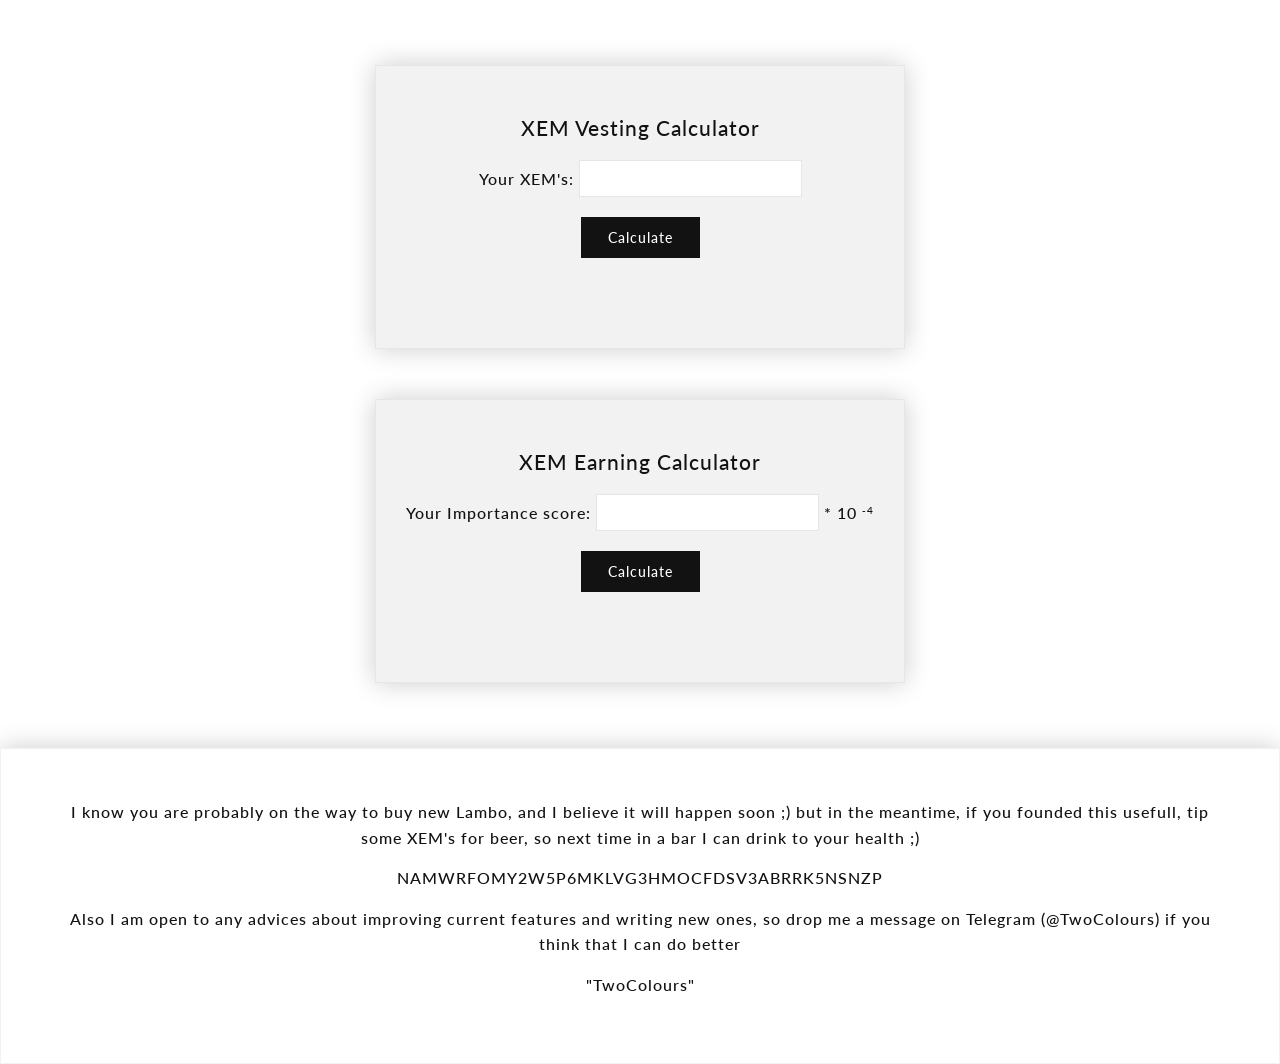
<file: index.html>
<!DOCTYPE html>
<html>
<head>
	<!-- Global site tag (gtag.js) - Google Analytics -->
	<script async src="https://www.googletagmanager.com/gtag/js?id=UA-116717317-1"></script>
	<script>
		window.dataLayer = window.dataLayer || [];
		function gtag(){dataLayer.push(arguments);}
		gtag('js', new Date());

		gtag('config', 'UA-116717317-1');
	</script>
	<meta charset="utf-8">
	<meta http-equiv="X-UA-Compatible" content="IE=edge">
	<title>XEM Vesting and Earning Calculator</title>
	<script src="https://ajax.googleapis.com/ajax/libs/jquery/3.3.1/jquery.min.js"></script>
	<link href="https://fonts.googleapis.com/css?family=Lato" rel="stylesheet">
	<script src="vestingcalculator.js"></script>
	<link rel="stylesheet" type="text/css" href="vestingcalculator.css">
</head>
<body class="body">
	<header class="header">
		
	</header>
	<main class="main container-standard spacer-medium">
		<div class="calculator calculator-vesting">
			<h4 class="calculator__title">
				XEM Vesting Calculator
			</h4>
			<label class="number-label">Your XEM's: <input type="number" name="number" class="vestingNumber"></label>
			<button type="submit" class="btn submit-vesting">Calculate</button>
			<div class="calculator__output"></div>
		</div>

		<div class="calculator calculator-earning">
			<h4 class="calculator__title">
				XEM Earning Calculator
			</h4>
			<label class="number-label">Your Importance score: <input type="number" name="number" class="earningNumber"> * 10 <sup>-4</sup></label>
			<button type="submit" class="btn submit-earning">Calculate</button>
			<div class="calculator-earning__output"></div>
		</div>

	</main>
	<footer class="footer">
		<div class="footer__info spacer-small">
			<div class="footer__info__text container-standard"><p>I know you are probably on the way to buy new Lambo, and I believe it will happen soon ;) but in the meantime, if you founded this usefull, tip some XEM's for beer, so next time in a bar I can drink to your health ;) </p>
				<p class="xem-address">NAMWRFOMY2W5P6MKLVG3HMOCFDSV3ABRRK5NSNZP</p>
				<p>Also I am open to any advices about improving current features and writing new ones, so drop me a message on Telegram (@TwoColours) if you think that I can do better</p>
				<p>"TwoColours"</p>
			</div>
		</footer>

	</body>
	</html>
</file>
<file: vestingcalculator.css>
/*============================================================================
# General
==============================================================================*/
html {
  background-color: #fff; }

body {
  background-color: #fff;
  height: 100%;
  width: 100%;
  min-height: 100vh; }

.main-content {
  display: block;
  position: relative; }
  .main-content:after {
    content: "";
    background: rgba(0, 0, 0, 0.7);
    position: absolute;
    top: 0;
    left: 0;
    width: 100%;
    height: 100%;
    z-index: 9;
    visibility: hidden;
    pointer-events: none;
    opacity: 0;
    -webkit-transition: opacity 0.3s, visibility 0.3s;
    -o-transition: opacity 0.3s, visibility 0.3s;
    transition: opacity 0.3s, visibility 0.3s; }

.main-content.overlay:after {
  opacity: 1;
  visibility: visible; }

.visually-hidden {
  position: absolute;
  overflow: hidden;
  clip: rect(0 0 0 0);
  height: 1px;
  width: 1px;
  margin: -1px;
  padding: 0;
  border: 0; }

img {
  max-width: 100%; }

/*============================================================================
# Mixins
==============================================================================*/
/*============================================================================
# Flexbox Mixins
==============================================================================*/
.animated-underline {
  /* I don't know why this is needed, I just added it and it worked in IE Edge. If we remove this width, the gradient breaks in IE Edge */
  width: calc(100%);
  background-image: -webkit-linear-gradient(transparent calc(100% - 2px), black 2px);
  background-image: -o-linear-gradient(transparent calc(100% - 2px), black 2px);
  background-image: linear-gradient(transparent calc(100% - 2px), black 2px);
  background-repeat: no-repeat;
  background-size: 0% 100%;
  -webkit-transition: background-size 0.5s ease-in-out;
  -o-transition: background-size 0.5s ease-in-out;
  transition: background-size 0.5s ease-in-out;
  padding-bottom: 2px; }

.animated-underline:hover {
  background-size: 100% 100%; }

/*============================================================================
# Typography
==============================================================================*/
body,
input,
textarea,
button,
select {
  font-size: 16px;
  line-height: normal;
  font-family: "Lato", Helvetica, Arial, sans-serif;
  color: #121212;
  -webkit-font-smoothing: antialiased;
  -webkit-text-size-adjust: 100%;
  font-weight: 500;
  letter-spacing: 1px; }

a {
  color: #121212; }

h1, .h1, h2, .h2, h3, .h3, h4, .h4, h5, .h5, h6, .h6 {
  display: block;
  font-family: "Lato", Helvetica, Arial, sans-serif;
  font-weight: 500;
  margin: 0 0 0.5em;
  line-height: normal; }
  h1 a, .h1 a, h2 a, .h2 a, h3 a, .h3 a, h4 a, .h4 a, h5 a, .h5 a, h6 a, .h6 a {
    text-decoration: none;
    font-weight: inherit; }

/*================ Use em() Sass function to declare font-size ================*/
h1, .h1 {
  font-size: 4.3em; }

h2, .h2 {
  font-size: 3em; }

h3, .h3 {
  font-size: 2.15em; }

.h3-h4 {
  font-size: 1.5em; }

h4, .h4 {
  font-size: 1.29em; }

h5, .h5 {
  font-size: 1em; }

h6, .h6 {
  font-size: 0.86em; }

@media (max-width: 1300px) {
  h1, .h1 {
    font-size: 3.5em; } }

@media (max-width: 600px) {
  h1, .h1 {
    font-size: 2.5em; } }

p {
  margin: 0 0 15px 0;
  line-height: 1.6; }
  p img {
    margin: 0; }

em {
  font-style: italic; }

b, strong {
  font-weight: bold; }

small {
  font-size: 0.9em; }

sup, sub {
  position: relative;
  font-size: 60%;
  vertical-align: baseline; }

sup {
  top: -0.5em; }

sub {
  bottom: -0.5em; }

/*================ Horizontal Rules ================*/
hr {
  clear: both;
  border-top: solid rgba(0, 0, 0, 0.05);
  border-width: 1px 0 0;
  margin: 30px 0;
  height: 0; }
  hr.hr--small {
    margin: 15px 0; }
  hr.hr--clear {
    border-top-color: transparent; }

/*============================================================================
# Rich Text Editor
==============================================================================*/
.rte a {
  text-decoration: underline; }

.rte h1:first-child, .rte .h1:first-child, .rte h2:first-child, .rte .h2:first-child, .rte h3:first-child, .rte .h3:first-child, .rte h4:first-child, .rte .h4:first-child, .rte h5:first-child, .rte .h5:first-child, .rte h6:first-child, .rte .h6:first-child {
  margin-top: 0; }

.rte h1 a, .rte .h1 a, .rte h2 a, .rte .h2 a, .rte h3 a, .rte .h3 a, .rte h4 a, .rte .h4 a, .rte h5 a, .rte .h5 a, .rte h6 a, .rte .h6 a {
  text-decoration: none; }

.rte > div {
  margin-bottom: 15px; }

.rte li {
  margin-bottom: 0.4em; }

/*============================================================================
# Links and Buttons
==============================================================================*/
a,
.text-link {
  text-decoration: none;
  background: transparent; }

button[disabled],
html input[disabled] {
  cursor: default; }

.btn, .btn--secondary,
.rte .btn--secondary,
.rte .btn, .rte .btn--secondary {
  display: inline-block;
  padding: 10px 25px;
  width: auto;
  margin: 0;
  line-height: normal;
  text-decoration: none;
  text-align: center;
  vertical-align: middle;
  white-space: nowrap;
  cursor: pointer;
  border: 1px solid transparent;
  -webkit-appearance: none;
  -moz-appearance: none;
  border-radius: 0;
  font-size: 14px;
  /*================ Set primary button colors - can override later ================*/
  background-color: #121212;
  color: #fff;
  border: 2px solid transparent;
  -webkit-transition: background-color 0.4s ease-in-out, color 0.4s ease-in-out, border-color 0.4s ease-in-out;
  -o-transition: background-color 0.4s ease-in-out, color 0.4s ease-in-out, border-color 0.4s ease-in-out;
  transition: background-color 0.4s ease-in-out, color 0.4s ease-in-out, border-color 0.4s ease-in-out; }
  .btn:hover, .btn--secondary:hover,
  .rte .btn:hover, .rte .btn--secondary:hover {
    background-color: #fff;
    color: #121212;
    border-color: #121212; }
  .btn:active, .btn--secondary:active, .btn:focus, .btn--secondary:focus,
  .rte .btn:active, .rte .btn--secondary:active,
  .rte .btn:focus, .rte .btn--secondary:focus {
    background-color: #121212;
    color: #fff; }
  .btn[disabled]:hover, [disabled].btn--secondary:hover, .btn.disabled:hover, .disabled.btn--secondary:hover,
  .rte .btn[disabled]:hover, .rte [disabled].btn--secondary:hover,
  .rte .btn.disabled:hover, .rte .disabled.btn--secondary:hover {
    background-color: #121212;
    color: #fff;
    border-color: transparent; }

.btn--secondary,
.rte .btn--secondary {
  color: #121212;
  background-color: #dde6ef;
  border: none; }
  .btn--secondary:hover,
  .rte .btn--secondary:hover {
    background-color: #121212;
    color: #fff; }
  .btn--secondary:active, .btn--secondary:focus,
  .rte .btn--secondary:active,
  .rte .btn--secondary:focus {
    background-color: #121212;
    color: #333; }

.btn--small {
  padding: 4px 5px;
  font-size: 12px; }

.btn--large {
  padding-top: 15px;
  padding-bottom: 15px; }

.btn--full {
  width: 100%; }

.link {
  padding-bottom: 5px;
  border-bottom: 2px solid #121212;
  display: inline-block;
  text-transform: uppercase;
  -webkit-transition: border-color 0.4s ease-in-out;
  -o-transition: border-color 0.4s ease-in-out;
  transition: border-color 0.4s ease-in-out; }
  .link:hover {
    border-color: #e9e9df; }

/*============================================================================
# Lists
==============================================================================*/
.no-bullets {
  list-style: none;
  margin: 0;
  padding: 0; }

/*============================================================================
# Forms
==============================================================================*/
form {
  margin-bottom: 0; }

/*================ Prevent zoom on touch devices in active inputs ================*/
input,
textarea,
button,
select {
  padding: 0;
  margin: 0; }

button {
  background: none;
  border: none;
  cursor: pointer; }

button,
input,
textarea {
  -webkit-appearance: none;
  -moz-appearance: none; }

button {
  background: none;
  border: none;
  display: inline-block;
  cursor: pointer; }

/*================ Input element overrides ================*/
input[type="checkbox"] {
  -webkit-appearance: checkbox;
  -moz-appearance: checkbox; }

input[type="radio"] {
  -webkit-appearance: radio;
  -moz-appearance: radio; }

select {
  -webkit-appearance: none;
  -moz-appearance: none;
  appearance: none;
  background-position: right center;
  background-image: url('{{ "ico-select.svg" | asset_url }}');
  background-repeat: no-repeat;
  background-position: right 10px center;
  background-color: transparent;
  padding-right: 28px;
  text-indent: 0.01px;
  -o-text-overflow: '';
  text-overflow: '';
  cursor: pointer;
  /*================ Hide the svg arrow in IE9 and below ================*/ }
  .ie9 select,
  .lt-ie9 select {
    padding-right: 10px;
    background-image: none; }

option {
  color: #121212;
  background-color: #fff; }

select::-ms-expand {
  display: none; }

label[for] {
  cursor: pointer; }

/*============================================================================
#Notes and Form Feedback
==============================================================================*/
.form-success {
  color: #56ad6a;
  background-color: #ecfef0;
  border-color: #56ad6a; }
  .form-success a {
    color: #56ad6a;
    text-decoration: underline; }
    .form-success a:hover {
      text-decoration: none; }

.form-error,
.errors {
  color: #d02e2e;
  background-color: #fff6f6;
  border-color: #d02e2e; }
  .form-error a,
  .errors a {
    color: #d02e2e;
    text-decoration: underline; }
    .form-error a:hover,
    .errors a:hover {
      text-decoration: none; }

/*============================================================================
# Container and spacer
==============================================================================*/
.container-large {
  padding-right: 130px;
  padding-left: 130px; }

.container-large--left {
  padding-left: 130px; }

.container-large--right {
  padding-right: 130px; }

.container-standard {
  padding-left: 50px;
  padding-right: 50px; }

.container-standard--left {
  padding-left: 50px; }

.container-standard--right {
  padding-right: 50px; }

.spacer-large {
  padding-top: 90px;
  padding-bottom: 90px; }

.spacer-large--top {
  padding-top: 90px; }

.spacer-large--bottom {
  padding-bottom: 90px; }

.spacer-medium {
  padding-top: 65px;
  padding-bottom: 65px; }

.spacer-medium--top {
  padding-top: 65px; }

.spacer-medium--bottom {
  padding-bottom: 65px; }

.spacer-small {
  padding-top: 50px;
  padding-bottom: 50px; }

.spacer-small--top {
  padding-top: 50px; }

.spacer-small--bottom {
  padding-bottom: 50px; }

/*============================================================================
#Proper Styling
==============================================================================*/
@media (max-width: 500px) {
  main.main {
    padding: 25px; } }

body.body {
  display: -webkit-box;
  display: -ms-flexbox;
  display: flex;
  -webkit-box-align: center;
  -ms-flex-align: center;
  align-items: center;
  -webkit-box-pack: center;
  -ms-flex-pack: center;
  justify-content: center;
  -webkit-box-orient: vertical;
  -webkit-box-direction: normal;
  -ms-flex-direction: column;
  flex-direction: column;
  text-align: center;
  margin: 0; }
  body.body .calculator {
    border: 1px solid rgba(0, 0, 0, 0.05);
    display: block;
    width: auto;
    -webkit-box-flex: 0;
    -ms-flex: 0 0 auto;
    flex: 0 0 auto;
    margin: 0 auto;
    -webkit-box-shadow: 0px 0px 25px 0px rgba(0, 0, 0, 0.2);
    -moz-box-shadow: 0px 0px 25px 0px rgba(0, 0, 0, 0.2);
    box-shadow: 0px 0px 25px 0px rgba(0, 0, 0, 0.2);
    background: rgba(0, 0, 0, 0.05);
    padding: 50px 30px; }
    @media (max-width: 500px) {
      body.body .calculator {
        padding: 25px; } }
    body.body .calculator > * {
      margin-bottom: 20px;
      text-align: center; }
    body.body .calculator label.number-label {
      display: block; }
      body.body .calculator label.number-label input {
        height: 35px;
        line-height: 35px;
        border: 1px solid rgba(0, 0, 0, 0.1);
        padding: 0 10px; }
    body.body .calculator .submit {
      display: inline-block; }
    body.body .calculator .calculator__output b {
      text-decoration: underline; }
  body.body .calculator-vesting {
    margin-bottom: 50px; }

footer.footer .footer__info {
  max-width: 100vw;
  border: 1px solid rgba(0, 0, 0, 0.05);
  -webkit-box-shadow: 0px 0px 25px 0px rgba(0, 0, 0, 0.2);
  -moz-box-shadow: 0px 0px 25px 0px rgba(0, 0, 0, 0.2);
  box-shadow: 0px 0px 25px 0px rgba(0, 0, 0, 0.2); }
  @media (max-width: 500px) {
    footer.footer .footer__info .footer__info__text {
      padding-left: 25px;
      padding-right: 25px; } }
  footer.footer .footer__info .footer__info__text .xem-address {
    overflow-wrap: break-word;
    word-wrap: break-word;
    -ms-word-break: break-all;
    word-break: break-all;
    word-break: break-word; }
</file>
